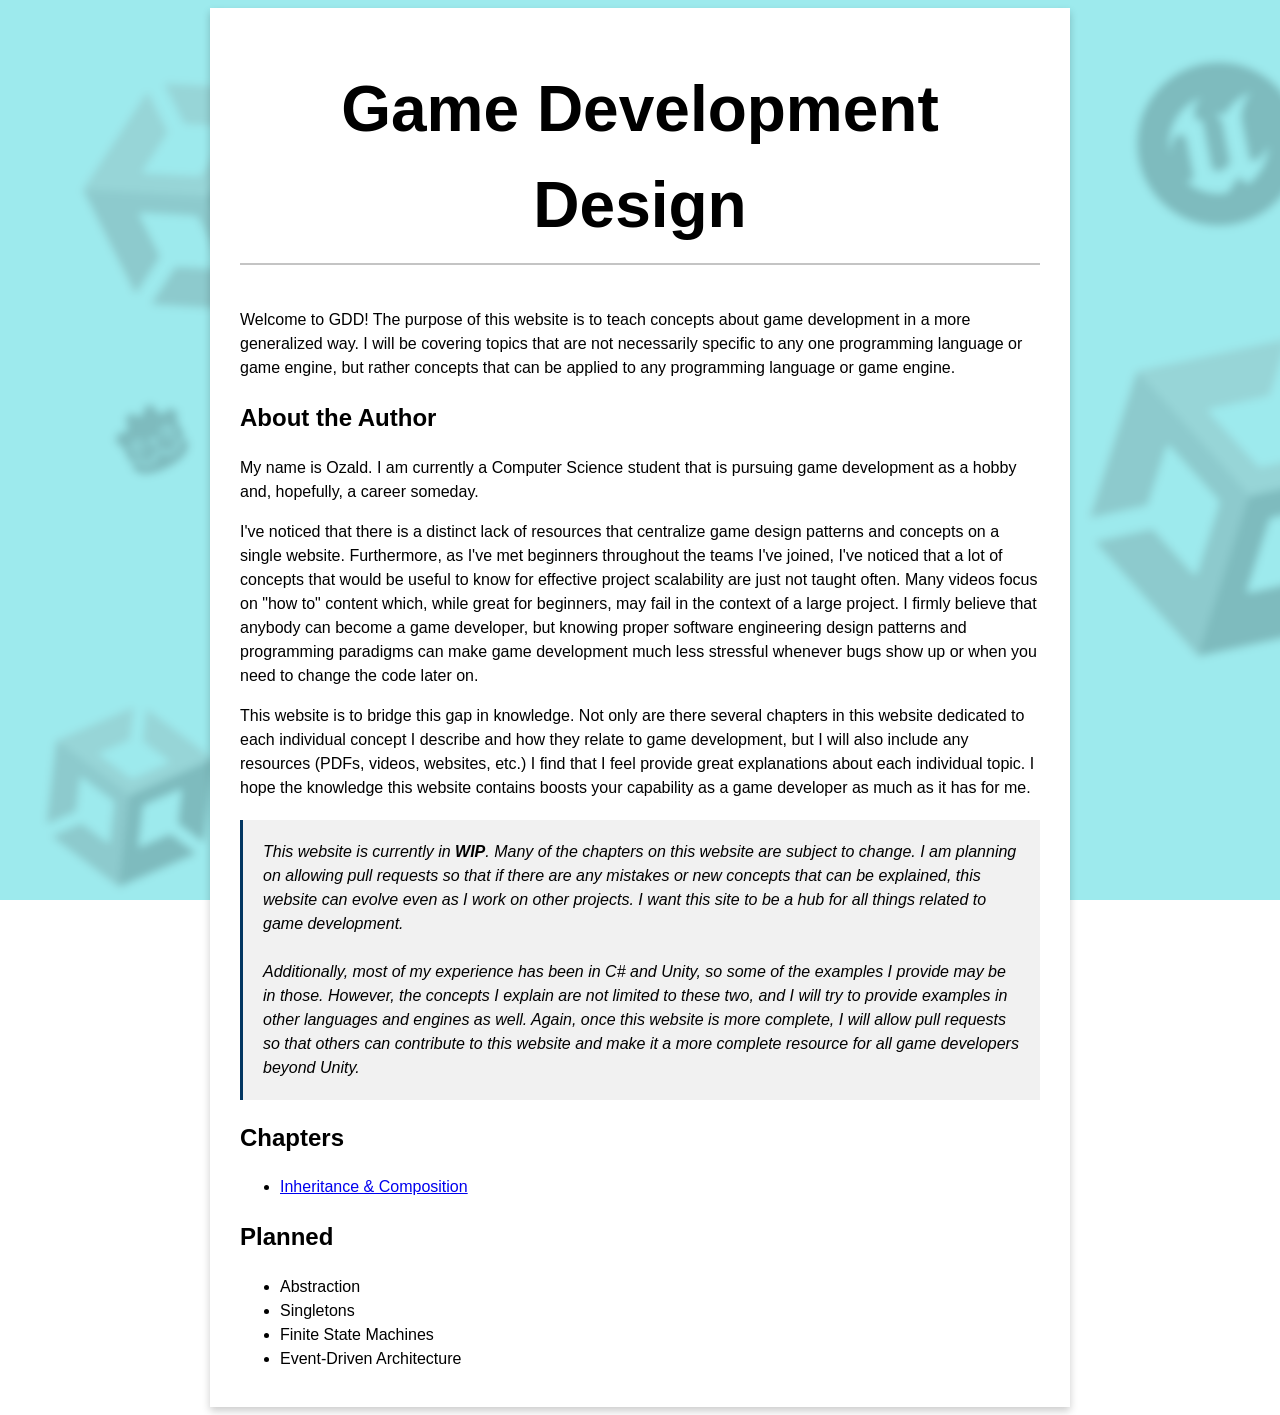
<file: index.html>
<!DOCTYPE html>

<html>

<head>
    <title>GDD: Game Development Design</title>
    <link rel="stylesheet" href="styles.css">
</head>

<body>
    <div class="page">
        <h1>Game Development Design</h1>
        <p>
            Welcome to GDD! The purpose of this website is to teach concepts about game development in 
            a more generalized way. I will be covering topics that are not necessarily specific to any one 
            programming language or game engine, but rather concepts that can be applied to any programming 
            language or game engine.
        </p>

        <h2>About the Author</h2>
        <p>
            My name is Ozald. I am currently a Computer Science student that is pursuing game development as
            a hobby and, hopefully, a career someday. 
        </p>
        <p>
            I've noticed that there is a distinct lack of resources that centralize game design patterns and 
            concepts on a single website. Furthermore, as I've met beginners throughout the teams I've joined, 
            I've noticed that a lot of concepts that would be useful to know for effective project scalability 
            are just not taught often. Many videos focus on "how to" content which, while great for beginners, 
            may fail in the context of a large project. I firmly believe that anybody can become a game developer, 
            but knowing proper software engineering design patterns and programming paradigms can make game 
            development much less stressful whenever bugs show up or when you need to change the code later on.
        </p>
        <p>
            This website is to bridge this gap in knowledge. Not only are there several chapters in this website
            dedicated to each individual concept I describe and how they relate to game development, but I will
            also include any resources (PDFs, videos, websites, etc.) I find that I feel provide great explanations
            about each individual topic. I hope the knowledge this website contains boosts your capability as a
            game developer as much as it has for me. 
        </p>

        
        <p class = "note">
            This website is currently in <b>WIP</b>. Many of the chapters on this website are subject to change. 
            I am planning on allowing pull requests so that if there are any mistakes or new concepts that can be
            explained, this website can evolve even as I work on other projects. I want this site to be a hub 
            for all things related to game development.
            <br>
            <br>
            Additionally, most of my experience has been in C# and Unity, so some of the examples I provide may be 
            in those. However, the concepts I explain are not limited to these two, and I will try to provide 
            examples in other languages and engines as well. Again, once this website is more complete, I will allow 
            pull requests so that others can contribute to this website and make it a more complete resource for all 
            game developers beyond Unity.
        </p>

        <h2>Chapters</h2>
        <ul>
            <li><a href="content/composition.html">Inheritance & Composition</a></li>
        </ul>

        <h2>Planned</h2>
        <ul>
            <li>Abstraction</li>
            <li>Singletons</li>
            <li>Finite State Machines</li>
            <li>Event-Driven Architecture</li>
        </ul>
    </div>
    
</body>

</html>
</file>
<file: styles.css>
h1 {
    text-align: center;
    color: black;
    font-size: 4em;
    padding-bottom: 10px;
    border-bottom: 2px solid rgb(196, 196, 196);
}

body {
    font-family: Arial, sans-serif;
    background-image: url('website_background.png');
    background-size: cover;
    background-attachment: fixed;
    line-height: 1.5;
}

.note {
    background-color: #f1f1f1;
    border-left: 3px solid #023661;
    padding: 20px;
    margin: 20px 0;
    font-style: italic;
}

.page {
    margin: 0 auto;
    max-width: 800px;
    padding: 10px 30px 20px 30px;
    background-color: white;
    box-shadow: 0 4px 8px rgba(0, 0, 0, 0.2);
}

/* Code block styling */

pre[class*="language-"] {
    background-color: #f3f3f3 !important;
    border: 1px solid #8d8d8d !important;
    border-radius: 6px;
    padding: 20px;
}

.token.keyword {
    color: #0a5fa5 !important;
}

.token.string {
    color: #00791e !important;
}

.token.function {
    color: #000000 !important;
}

.token.variable {
    color: #000000 !important;
}

.token.property {
    color: #000000 !important;
}

.token.comment {
    color: #525252 !important;
}

.token.class-name {
    color: #be2626 !important;
}

.token.punctuation {
    color: #000000 !important;
}
</file>
